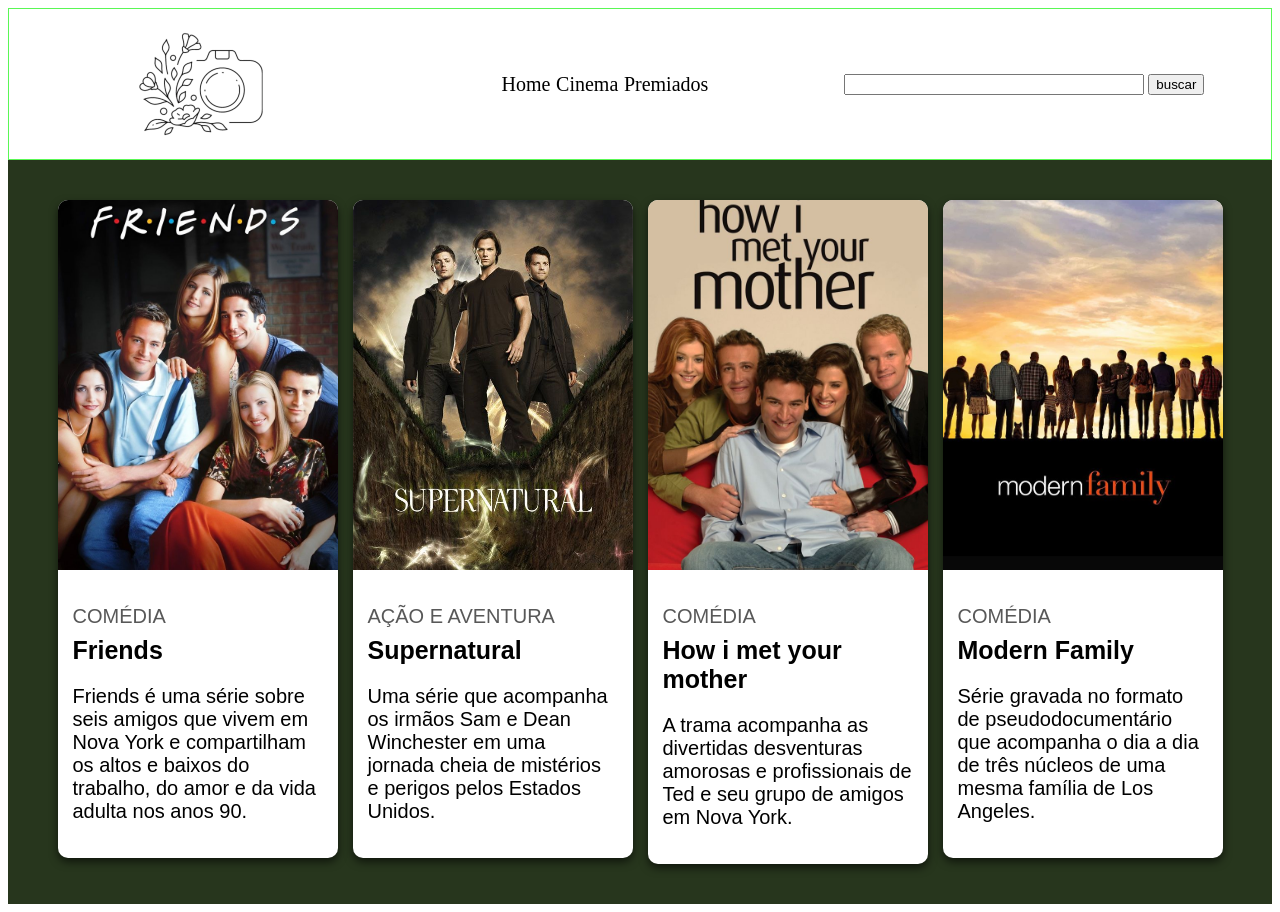
<file: index.html>
<!DOCTYPE html>
<html lang="pt-br">
<head>
    <meta charset="UTF-8">
    <meta name="viewport" content="width=device-width, initial-scale=1.0">
    <meta http-equiv="X-UA-Compatible" content="ie=edge">
    <title>Séries</title>
    <link rel="stylesheet" href="style.css">
</head>
<body>
    
<header>

<div class="logo">

<img src="logo2.png" alt="logo" >

</div>

<nav class="menu">
        <ul class="lista">
                <li>  <a href="#"> Home  </a>  </li>
                <li>  <a href="#"> Cinema  </a>  </li>
                <li>  <a href="#"> Premiados  </a>  </li>
        </ul>
</nav>

<div class="busca">

<input type="search">
<button>buscar</button>

</div>


</header>

<section class="melhoresseries">

<!-- Card 1 -->
<a href="friends.html" class="link-card">

<article class="serie-card">

        <img src="friends.jpg" alt="Serie 1">
        <div class="serie-info">

        <p class="genero">Comédia</p>

        <h3>Friends</h3>
        <p class="sinopse">Friends é uma série sobre seis amigos que vivem em Nova York e compartilham os altos e baixos do trabalho, do amor e da vida adulta nos anos 90.</p>

        </div>

</article>

</a>

<!-- Card 2 -->
<a href="supernatural.html" class="link-card">

<article class="serie-card">

        <img src="Supernatural (WB_CW).jpg" alt="Serie 1">
        <div class="serie-info">

        <p class="genero">Ação e Aventura</p>

        <h3>Supernatural</h3>
        <p class="sinopse">Uma série que acompanha os irmãos Sam e Dean Winchester em uma jornada cheia de mistérios e perigos pelos Estados Unidos.</p>

        </div>

</article>
</a>

<!-- Card 3 -->
<a href="HIMYM.html" class="link-card">

<article class="serie-card">

        <img src="ted.jpg" alt="Serie 1">
        <div class="serie-info">

        <p class="genero">Comédia</p>

        <h3>How i met your mother</h3>
        <p class="sinopse">A trama acompanha as divertidas desventuras amorosas e profissionais de Ted e seu grupo de amigos em Nova York.</p>

        </div>

</article>
</a>

<!-- Card 4 -->
<a href="mordem.html" class="link-card">

<article class="serie-card">

        <img src="mordem famyli.jpg" alt="Serie 1">
        <div class="serie-info">

        <p class="genero">Comédia</p>

        <h3>Modern Family</h3>
        <p class="sinopse">Série gravada no formato de pseudodocumentário que acompanha o dia a dia de três núcleos de uma mesma família de Los Angeles.</p>

        </div>

</article>
</a>

</section>

<section class="sitcoms"></section>

<footer></footer>

</body>
</html>
</file>
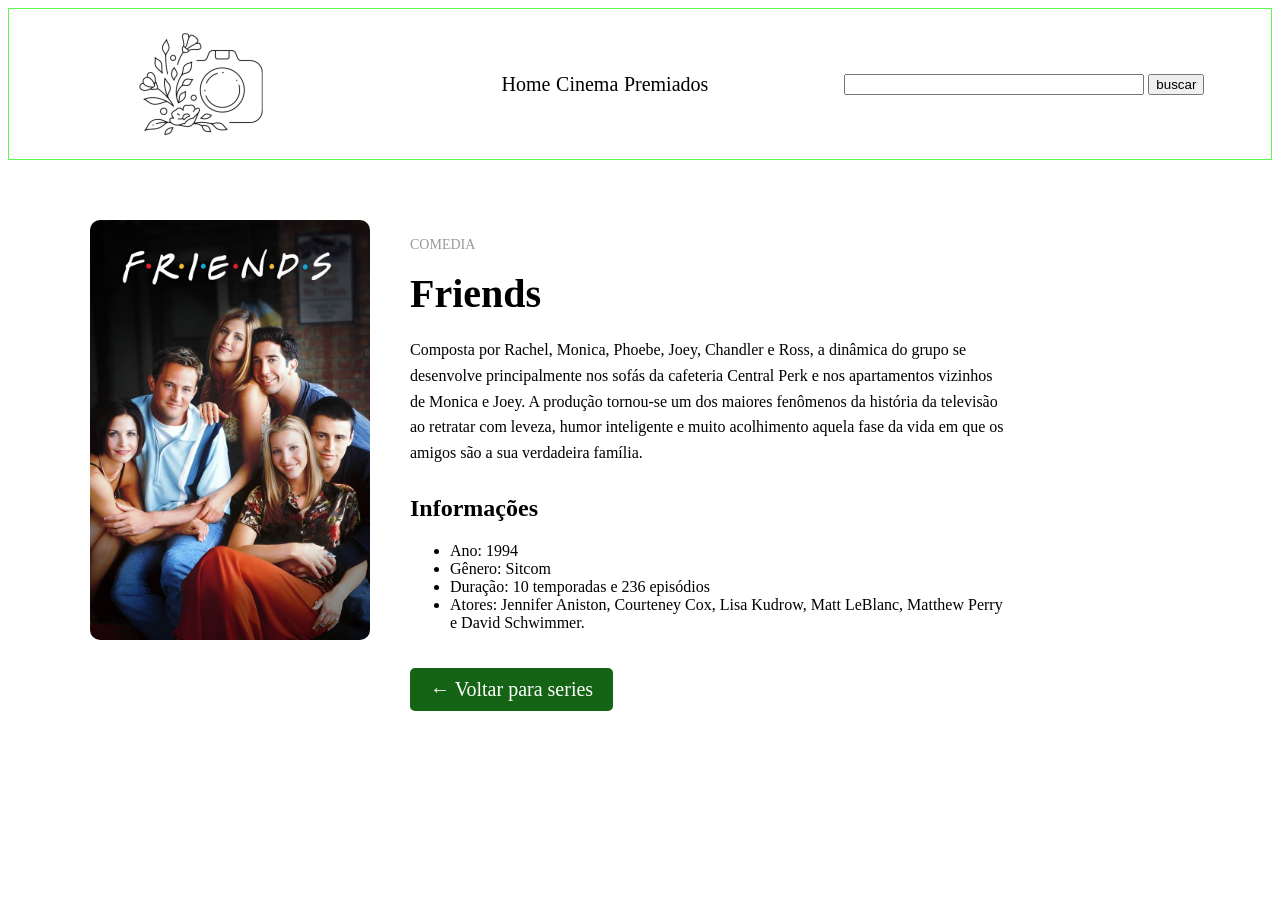
<file: friends.html>
<!DOCTYPE html>
<html lang="pt-br">
<head>
    <meta charset="UTF-8">
    <meta name="viewport" content="width=device-width, initial-scale=1.0">
    <meta http-equiv="X-UA-Compatible" content="ie=edge">
    <title>Friends</title>
    <link rel="stylesheet" href="style.css">
</head>
<body>
    
        <header>

                <div class="logo">
                
                <img src="logo2.png" alt="logo" >
                
                </div>
                
                <nav class="menu">
                        <ul class="lista">
                                <li>  <a href="#"> Home  </a>  </li>
                                <li>  <a href="#"> Cinema  </a>  </li>
                                <li>  <a href="#"> Premiados  </a>  </li>
                        </ul>
                </nav>
                
                <div class="busca">
                
                <input type="search">
                <button>buscar</button>
                
                </div>
                
                
                </header>

                <main class="detalhes-series">


                        <!-- APRESENTAÇÃO DA SERIE -->
                        <section class="apresentacao-series">
                
                
                            <!-- PÔSTER -->
                            <img 
                                src="friends.jpg" 
                                alt="Pôster do filme Friends"
                            >
                
                
                            <!-- INFORMAÇÕES -->
                            <div class="informacoes-serie">
                
                                <p class="genero">
                                    Comedia
                                </p>
                
                                <h1>
                                    Friends
                                </h1>
                
                                <p>
                                        Composta por Rachel, Monica, Phoebe, Joey, Chandler e Ross, a dinâmica do grupo se desenvolve principalmente nos sofás da cafeteria Central Perk e nos apartamentos vizinhos de Monica e Joey. A produção tornou-se um dos maiores fenômenos da história da televisão ao retratar com leveza, humor inteligente e muito acolhimento aquela fase da vida em que os amigos são a sua verdadeira família.
                                </p>
                
                
                                <h2>
                                    Informações
                                </h2>
                
                                <ul>
                
                                    <li>
                                        Ano: 1994
                                    </li>
                
                                    <li>
                                        Gênero: Sitcom
                                    </li>
                
                                    <li>
                                        Duração: 10 temporadas e 236 episódios
                                    </li>

                                    <li>
                                            Atores: Jennifer Aniston, Courteney Cox, Lisa Kudrow, Matt LeBlanc, Matthew Perry e David Schwimmer.
                                   </li>
                
                                </ul>
                
                
                                <!-- VOLTAR -->
                                <a href="index.html" class="voltar">
                                    ← Voltar para series
                                </a>
                
                            </div>
                
                        </section>
                
                
                
                    </main>










</body>
</html>
</file>
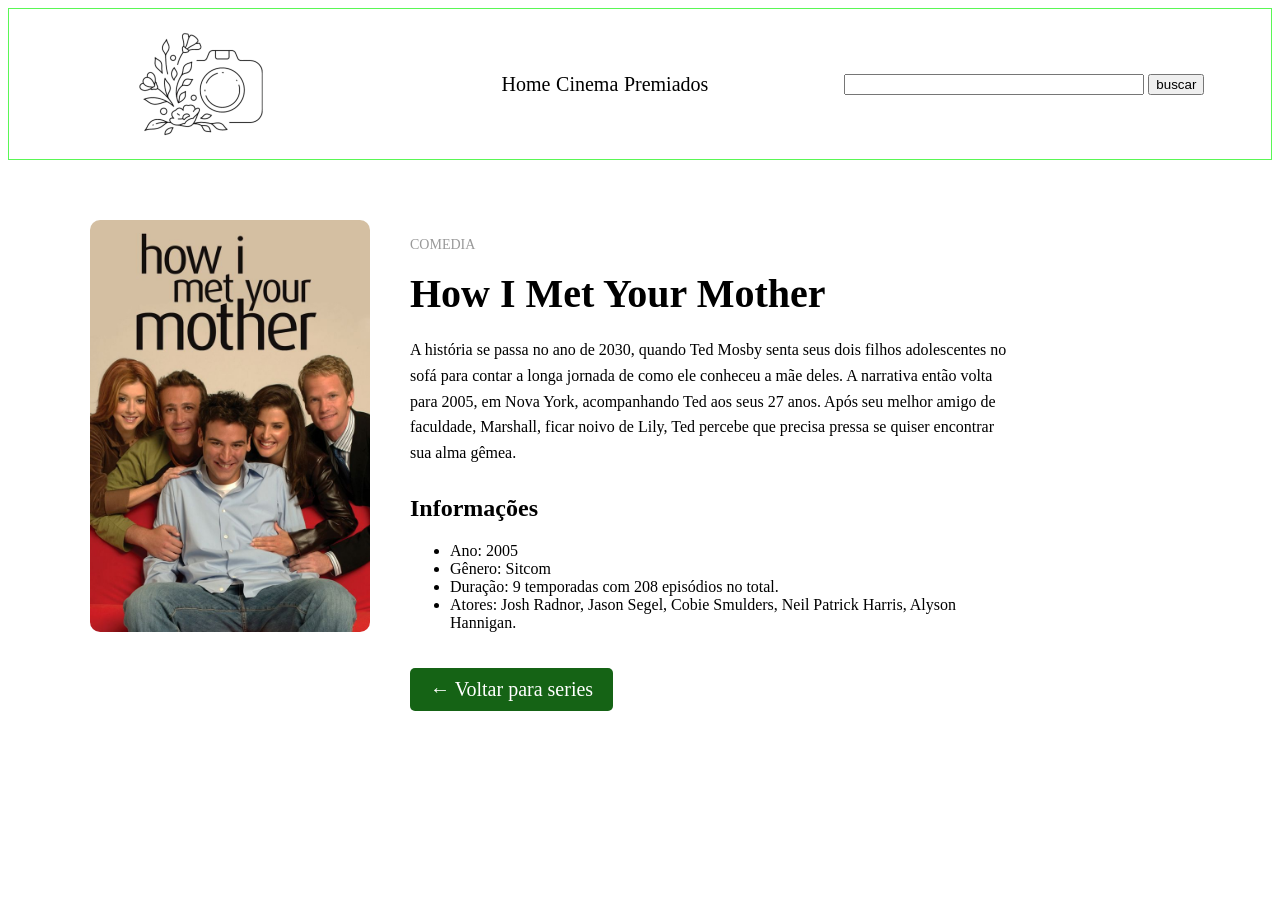
<file: HIMYM.html>
<!DOCTYPE html>
<html lang="pt-br">
<head>
    <meta charset="UTF-8">
    <meta name="viewport" content="width=device-width, initial-scale=1.0">
    <meta http-equiv="X-UA-Compatible" content="ie=edge">
    <title>How I Met Your Mother</title>
    <link rel="stylesheet" href="style.css">
</head>
<body>
    <header>

        <div class="logo">
        
        <img src="logo2.png" alt="logo" >
        
        </div>
        
        <nav class="menu">
                <ul class="lista">
                        <li>  <a href="#"> Home  </a>  </li>
                        <li>  <a href="#"> Cinema  </a>  </li>
                        <li>  <a href="#"> Premiados  </a>  </li>
                </ul>
        </nav>
        
        <div class="busca">
        
        <input type="search">
        <button>buscar</button>
        
        </div>
        
        
        </header>

        <main class="detalhes-series">


                <!-- APRESENTAÇÃO DA SERIE -->
                <section class="apresentacao-series">
        
        
                    <!-- PÔSTER -->
                    <img 
                        src="ted.jpg" 
                        alt="Pôster do filme How I met Your Mother"
                    >
        
        
                    <!-- INFORMAÇÕES -->
                    <div class="informacoes-serie">
        
                        <p class="genero">
                                Comedia
                        </p>
        
                        <h1>
                            How I Met Your Mother
                        </h1>
        
                        <p>
                            A história se passa no ano de 2030, quando Ted Mosby senta seus dois filhos adolescentes no sofá para contar a longa jornada de como ele conheceu a mãe deles.
                            A narrativa então volta para 2005, em Nova York, acompanhando Ted aos seus 27 anos. Após seu melhor amigo de faculdade, Marshall, ficar noivo de Lily, Ted percebe que precisa pressa se quiser encontrar sua alma gêmea. 
                        </p>
        
        
                        <h2>
                            Informações
                        </h2>
        
                        <ul>
        
                            <li>
                                Ano: 2005
                            </li>
        
                            <li>
                                Gênero: Sitcom
                            </li>
        
                            <li>
                                Duração: 9 temporadas com 208 episódios no total.
                            </li>

                            <li>
                                    Atores:  Josh Radnor, Jason Segel, Cobie Smulders, Neil Patrick Harris, Alyson Hannigan.
                           </li>
        
                        </ul>
        
        
                        <!-- VOLTAR -->
                        <a href="index.html" class="voltar">
                            ← Voltar para series
                        </a>
        
                    </div>
        
                </section>
        
        
        
            </main>







</body>
</html>
</file>
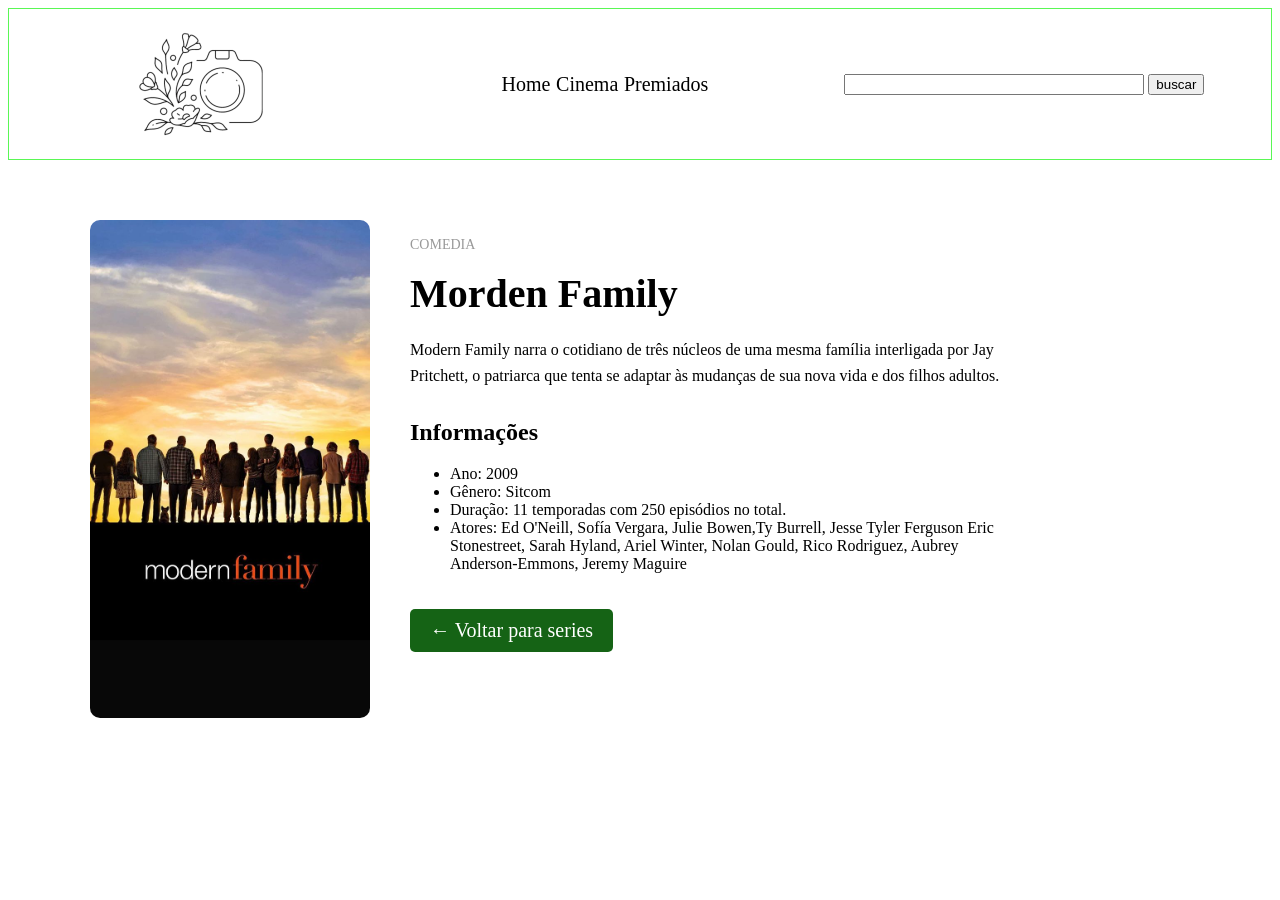
<file: mordem.html>
<!DOCTYPE html>
<html lang="pt-br">
<head>
    <meta charset="UTF-8">
    <meta name="viewport" content="width=device-width, initial-scale=1.0">
    <meta http-equiv="X-UA-Compatible" content="ie=edge">
    <title>Morden Family</title>
    <link rel="stylesheet" href="style.css">
</head>
<body>
    <header>

        <div class="logo">
        
        <img src="logo2.png" alt="logo" >
        
        </div>
        
        <nav class="menu">
                <ul class="lista">
                        <li>  <a href="#"> Home  </a>  </li>
                        <li>  <a href="#"> Cinema  </a>  </li>
                        <li>  <a href="#"> Premiados  </a>  </li>
                </ul>
        </nav>
        
        <div class="busca">
        
        <input type="search">
        <button>buscar</button>
        
        </div>
        
        
        </header>

        <main class="detalhes-series">


                <!-- APRESENTAÇÃO DA SERIE -->
                <section class="apresentacao-series">
        
        
                    <!-- PÔSTER -->
                    <img 
                        src="mordem famyli.jpg" 
                        alt="Pôster do filme Morden Family"
                    >
        
        
                    <!-- INFORMAÇÕES -->
                    <div class="informacoes-serie">
        
                        <p class="genero">
                                Comedia
                        </p>
        
                        <h1>
                            Morden Family
                        </h1>
        
                        <p>
                            Modern Family narra o cotidiano de três núcleos de uma mesma família interligada por Jay Pritchett, o patriarca que tenta se adaptar às mudanças de sua nova vida e dos filhos adultos.
                        </p>
        
        
                        <h2>
                            Informações
                        </h2>
        
                        <ul>
        
                            <li>
                                Ano: 2009
                            </li>
        
                            <li>
                                Gênero: Sitcom
                            </li>
        
                            <li>
                                Duração: 11 temporadas com 250 episódios no total.
                            </li>

                            <li>
                                    Atores:  Ed O'Neill, Sofía Vergara, Julie Bowen,Ty Burrell, Jesse Tyler Ferguson Eric Stonestreet, Sarah Hyland, Ariel Winter, Nolan Gould, Rico Rodriguez, Aubrey Anderson-Emmons, Jeremy Maguire

                           </li>
        
                        </ul>
        
        
                        <!-- VOLTAR -->
                        <a href="index.html" class="voltar">
                            ← Voltar para series
                        </a>
        
                    </div>
        
                </section>
        
        
        
            </main>

</body>
</html>
</file>
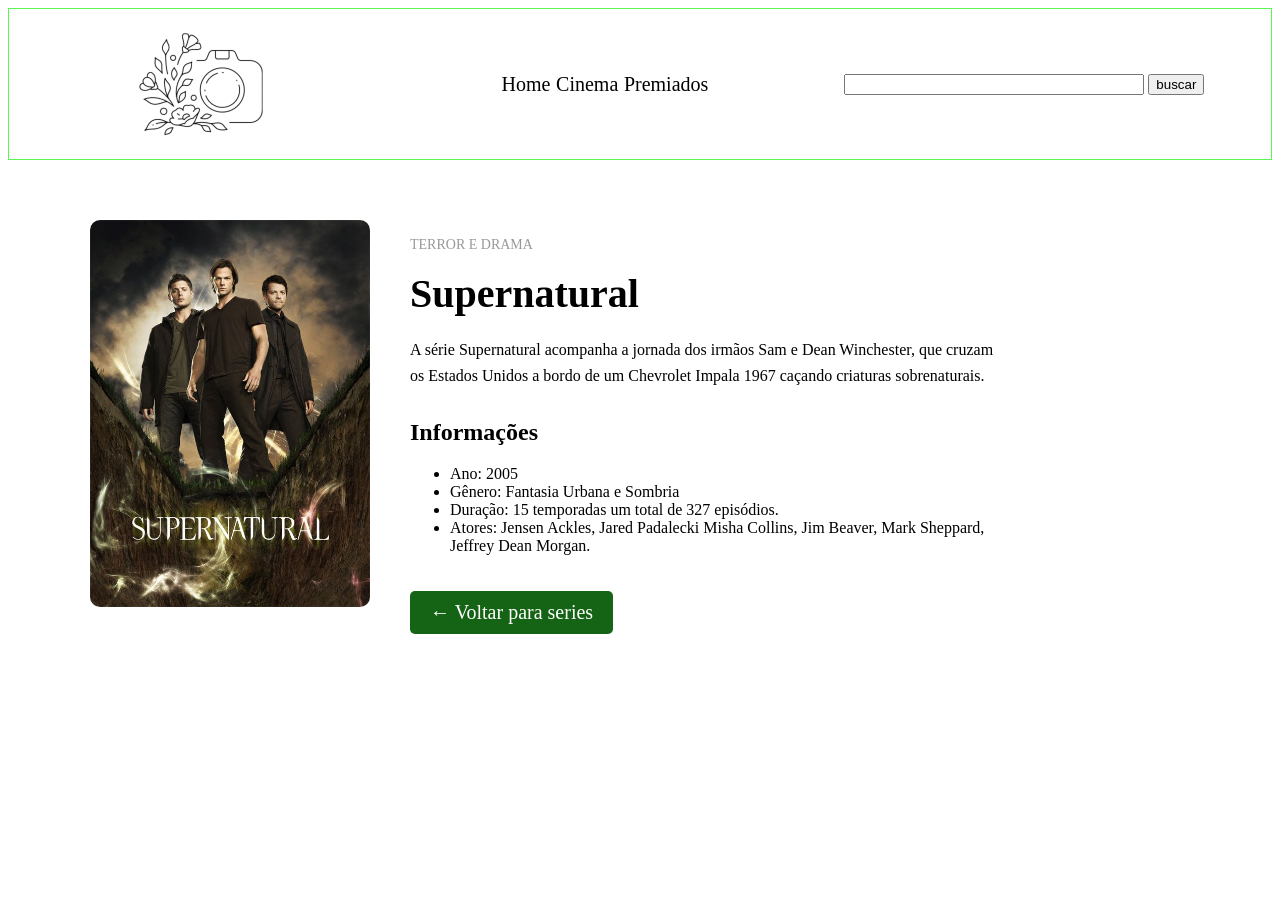
<file: supernatural.html>
<!DOCTYPE html>
<html lang="pt-br">
<head>
    <meta charset="UTF-8">
    <meta name="viewport" content="width=device-width, initial-scale=1.0">
    <meta http-equiv="X-UA-Compatible" content="ie=edge">
    <title>Supernatural</title>
    <link rel="stylesheet" href="style.css">
</head>
<body>
    <header>

        <div class="logo">
        
        <img src="logo2.png" alt="logo" >
        
        </div>
        
        <nav class="menu">
                <ul class="lista">
                        <li>  <a href="#"> Home  </a>  </li>
                        <li>  <a href="#"> Cinema  </a>  </li>
                        <li>  <a href="#"> Premiados  </a>  </li>
                </ul>
        </nav>
        
        <div class="busca">
        
        <input type="search">
        <button>buscar</button>
        
        </div>
        
        
        </header>

        <main class="detalhes-series">


                <!-- APRESENTAÇÃO DA SERIE -->
                <section class="apresentacao-series">
        
        
                    <!-- PÔSTER -->
                    <img 
                        src="Supernatural (WB_CW).jpg" 
                        alt="Pôster do filme Supernatural"
                    >
        
        
                    <!-- INFORMAÇÕES -->
                    <div class="informacoes-serie">
        
                        <p class="genero">
                            Terror e drama
                        </p>
        
                        <h1>
                            Supernatural
                        </h1>
        
                        <p>
                            A série Supernatural acompanha a jornada dos irmãos Sam e Dean Winchester, que cruzam os Estados Unidos a bordo de um Chevrolet Impala 1967 caçando criaturas sobrenaturais.
                        </p>
        
        
                        <h2>
                            Informações
                        </h2>
        
                        <ul>
        
                            <li>
                                Ano: 2005
                            </li>
        
                            <li>
                                Gênero: Fantasia Urbana e Sombria
                            </li>
        
                            <li>
                                Duração: 15 temporadas um total de 327 episódios.
                            </li>

                            <li>
                                    Atores: Jensen Ackles, Jared Padalecki
                                    Misha Collins, Jim Beaver, Mark Sheppard, Jeffrey Dean Morgan.
                           </li>
        
                        </ul>
        
        
                        <!-- VOLTAR -->
                        <a href="index.html" class="voltar">
                            ← Voltar para series
                        </a>
        
                    </div>
        
                </section>
        
        
        
            </main>



</body>
</html>
</file>
<file: style.css>
/* Parte dos cards */

.melhoresseries {

display: flex;
justify-content: center;
gap: 15px;
background-color: rgb(39, 54, 29);
padding: 40px 20px;


}

.serie-card{

background-color: rgb(255, 255, 255);
border-radius: 10px;
box-shadow: 0 4px 8px rgba(0, 0, 0, 0.6);
width: 280px;
overflow: hidden;
font-family: Arial, Helvetica, sans-serif
}

.serie-card img {

width: 100%;
height: 370px;
object-fit: cover;
display: block;

}


.serie-info {

padding: 15px

}

.serie-info h3{

margin: 0 0 10px 0;
font-size: 25px;
color: rgb(0, 0, 0);

}

.serie-info .genero{

font-size: 20px;
margin-bottom: 8px;
color: rgb(88, 88, 88);

}

.serie-info .sinopse {

font-size: 20px;
}

/* Fim dos cards */

/* Header */

header {

height: 150px;
border: solid 1px rgb(90, 247, 85);
display: flex;
justify-content: space-around;
align-items: center;

}

nav {

width: 20%;

}

.lista {

    display: flex;
    justify-content: space-around;

}

.lista li {

list-style-type: none;


}

a {

text-decoration: none;
color: black;
font-size: 20px;

}

input {

width: 300px;

}

.logo img {

height: 250px;
object-fit: cover;
display: block;

}



/* Primeira página dos meus filmes */

/* PÁGINA DE DETALHES */

.detalhes-series {
    max-width: 1100px;
    margin: 60px auto;
}


/* APRESENTAÇÃO DO FILME */

.apresentacao-series {
    display: flex;
    align-items: flex-start;
    gap: 40px;
}


/* PÔSTER */

.apresentacao-series img {
    width: 280px;
    height: auto;
    border-radius: 10px;
}


/* INFORMAÇÕES */

.informacoes-serie {
    flex: 1;
    max-width: 600px;
}

.informacoes-serie h1 {
    font-size: 40px;
    margin: 10px 0 20px;
}

.informacoes-serie p {
    line-height: 1.6;
}

.informacoes-serie h2 {
    margin-top: 30px;
}


/* GÊNERO */

.genero {
    color: #999;
    text-transform: uppercase;
    font-size: 14px;
}


/* BOTÃO VOLTAR */

.voltar {
    display: inline-block;
    margin-top: 20px;
    padding: 10px 20px;
    background-color: rgb(21, 99, 21);
    color: white;
    border-radius: 5px;
    text-decoration: none;
}


/* TRAILER */

.trailer {
    margin-top: 60px;
    width: 100%;
}

.trailer h2 {
    margin-bottom: 20px;
}


/* VÍDEO */

.trailer iframe {
    display: block;
    width: 800px;
    height: 450px;
    max-width: 100%;
    border: none;
}
</file>
